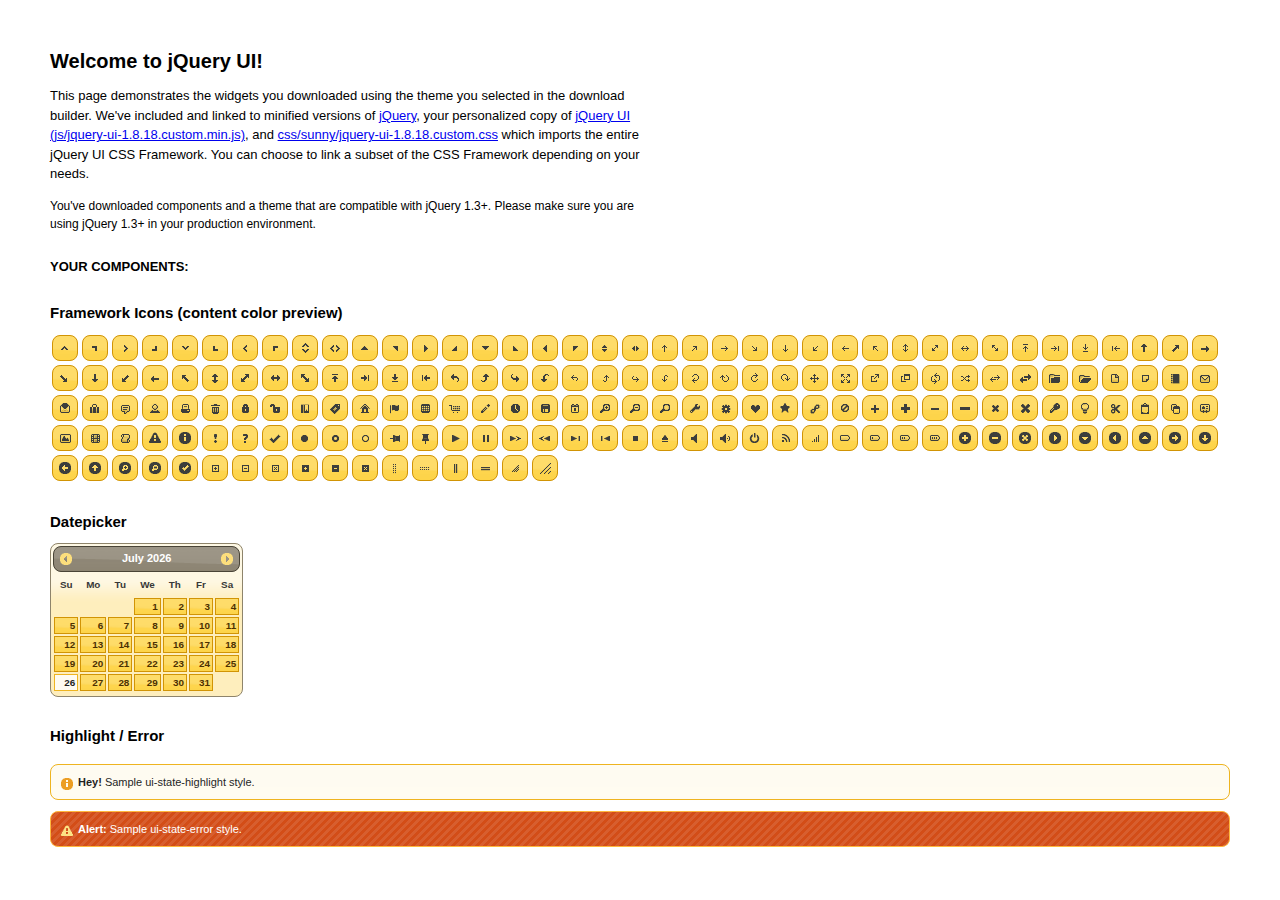
<file: LMS1/LMS1/Scripts/jquery-ui-1.8.18.custom/index.html>
<!DOCTYPE html>
<html>
	<head>
		<meta http-equiv="Content-Type" content="text/html; charset=iso-8859-1" />
		<title>jQuery UI Example Page</title>
		<link type="text/css" href="css/sunny/jquery-ui-1.8.18.custom.css" rel="stylesheet" />	
		<script type="text/javascript" src="js/jquery-1.7.1.min.js"></script>
		<script type="text/javascript" src="js/jquery-ui-1.8.18.custom.min.js"></script>
		<script type="text/javascript">
			$(function(){

				// Datepicker
				$('#datepicker').datepicker({
					inline: true
				});
				
				//hover states on the static widgets
				$('#dialog_link, ul#icons li').hover(
					function() { $(this).addClass('ui-state-hover'); }, 
					function() { $(this).removeClass('ui-state-hover'); }
				);
				
			});
		</script>
		<style type="text/css">
			/*demo page css*/
			body{ font: 62.5% "Trebuchet MS", sans-serif; margin: 50px;}
			.demoHeaders { margin-top: 2em; }
			#dialog_link {padding: .4em 1em .4em 20px;text-decoration: none;position: relative;}
			#dialog_link span.ui-icon {margin: 0 5px 0 0;position: absolute;left: .2em;top: 50%;margin-top: -8px;}
			ul#icons {margin: 0; padding: 0;}
			ul#icons li {margin: 2px; position: relative; padding: 4px 0; cursor: pointer; float: left;  list-style: none;}
			ul#icons span.ui-icon {float: left; margin: 0 4px;}
		</style>	
	</head>
	<body>
	<h1>Welcome to jQuery UI!</h1>
	<p style="font-size: 1.3em; line-height: 1.5; margin: 1em 0; width: 50%;">This page demonstrates the widgets you downloaded using the theme you selected in the download builder. We've included and linked to minified versions of <a href="js/jquery-1.7.1.min.js">jQuery</a>, your personalized copy of <a href="js/jquery-ui-1.8.18.custom.min.js">jQuery UI (js/jquery-ui-1.8.18.custom.min.js)</a>, and <a href="css/sunny/jquery-ui-1.8.18.custom.css">css/sunny/jquery-ui-1.8.18.custom.css</a> which imports the entire jQuery UI CSS Framework. You can choose to link a subset of the CSS Framework depending on your needs. </p>
	<p style="font-size: 1.2em; line-height: 1.5; margin: 1em 0; width: 50%;">You've downloaded components and a theme that are compatible with jQuery 1.3+. Please make sure you are using jQuery 1.3+ in your production environment.</p>	

	<p style="font-weight: bold; margin: 2em 0 1em; font-size: 1.3em;">YOUR COMPONENTS:</p>
			
				
				
		<h2 class="demoHeaders">Framework Icons (content color preview)</h2>
		<ul id="icons" class="ui-widget ui-helper-clearfix">
		
		<li class="ui-state-default ui-corner-all" title=".ui-icon-carat-1-n"><span class="ui-icon ui-icon-carat-1-n"></span></li>
		<li class="ui-state-default ui-corner-all" title=".ui-icon-carat-1-ne"><span class="ui-icon ui-icon-carat-1-ne"></span></li>
		<li class="ui-state-default ui-corner-all" title=".ui-icon-carat-1-e"><span class="ui-icon ui-icon-carat-1-e"></span></li>
		
		<li class="ui-state-default ui-corner-all" title=".ui-icon-carat-1-se"><span class="ui-icon ui-icon-carat-1-se"></span></li>
		<li class="ui-state-default ui-corner-all" title=".ui-icon-carat-1-s"><span class="ui-icon ui-icon-carat-1-s"></span></li>
		<li class="ui-state-default ui-corner-all" title=".ui-icon-carat-1-sw"><span class="ui-icon ui-icon-carat-1-sw"></span></li>
		<li class="ui-state-default ui-corner-all" title=".ui-icon-carat-1-w"><span class="ui-icon ui-icon-carat-1-w"></span></li>
		<li class="ui-state-default ui-corner-all" title=".ui-icon-carat-1-nw"><span class="ui-icon ui-icon-carat-1-nw"></span></li>
		<li class="ui-state-default ui-corner-all" title=".ui-icon-carat-2-n-s"><span class="ui-icon ui-icon-carat-2-n-s"></span></li>
		<li class="ui-state-default ui-corner-all" title=".ui-icon-carat-2-e-w"><span class="ui-icon ui-icon-carat-2-e-w"></span></li>
		<li class="ui-state-default ui-corner-all" title=".ui-icon-triangle-1-n"><span class="ui-icon ui-icon-triangle-1-n"></span></li>
		<li class="ui-state-default ui-corner-all" title=".ui-icon-triangle-1-ne"><span class="ui-icon ui-icon-triangle-1-ne"></span></li>
		
		<li class="ui-state-default ui-corner-all" title=".ui-icon-triangle-1-e"><span class="ui-icon ui-icon-triangle-1-e"></span></li>
		<li class="ui-state-default ui-corner-all" title=".ui-icon-triangle-1-se"><span class="ui-icon ui-icon-triangle-1-se"></span></li>
		<li class="ui-state-default ui-corner-all" title=".ui-icon-triangle-1-s"><span class="ui-icon ui-icon-triangle-1-s"></span></li>
		<li class="ui-state-default ui-corner-all" title=".ui-icon-triangle-1-sw"><span class="ui-icon ui-icon-triangle-1-sw"></span></li>
		<li class="ui-state-default ui-corner-all" title=".ui-icon-triangle-1-w"><span class="ui-icon ui-icon-triangle-1-w"></span></li>
		<li class="ui-state-default ui-corner-all" title=".ui-icon-triangle-1-nw"><span class="ui-icon ui-icon-triangle-1-nw"></span></li>
		<li class="ui-state-default ui-corner-all" title=".ui-icon-triangle-2-n-s"><span class="ui-icon ui-icon-triangle-2-n-s"></span></li>
		<li class="ui-state-default ui-corner-all" title=".ui-icon-triangle-2-e-w"><span class="ui-icon ui-icon-triangle-2-e-w"></span></li>
		<li class="ui-state-default ui-corner-all" title=".ui-icon-arrow-1-n"><span class="ui-icon ui-icon-arrow-1-n"></span></li>
		
		<li class="ui-state-default ui-corner-all" title=".ui-icon-arrow-1-ne"><span class="ui-icon ui-icon-arrow-1-ne"></span></li>
		<li class="ui-state-default ui-corner-all" title=".ui-icon-arrow-1-e"><span class="ui-icon ui-icon-arrow-1-e"></span></li>
		<li class="ui-state-default ui-corner-all" title=".ui-icon-arrow-1-se"><span class="ui-icon ui-icon-arrow-1-se"></span></li>
		<li class="ui-state-default ui-corner-all" title=".ui-icon-arrow-1-s"><span class="ui-icon ui-icon-arrow-1-s"></span></li>
		<li class="ui-state-default ui-corner-all" title=".ui-icon-arrow-1-sw"><span class="ui-icon ui-icon-arrow-1-sw"></span></li>
		<li class="ui-state-default ui-corner-all" title=".ui-icon-arrow-1-w"><span class="ui-icon ui-icon-arrow-1-w"></span></li>
		<li class="ui-state-default ui-corner-all" title=".ui-icon-arrow-1-nw"><span class="ui-icon ui-icon-arrow-1-nw"></span></li>
		<li class="ui-state-default ui-corner-all" title=".ui-icon-arrow-2-n-s"><span class="ui-icon ui-icon-arrow-2-n-s"></span></li>
		<li class="ui-state-default ui-corner-all" title=".ui-icon-arrow-2-ne-sw"><span class="ui-icon ui-icon-arrow-2-ne-sw"></span></li>
		
		<li class="ui-state-default ui-corner-all" title=".ui-icon-arrow-2-e-w"><span class="ui-icon ui-icon-arrow-2-e-w"></span></li>
		<li class="ui-state-default ui-corner-all" title=".ui-icon-arrow-2-se-nw"><span class="ui-icon ui-icon-arrow-2-se-nw"></span></li>
		<li class="ui-state-default ui-corner-all" title=".ui-icon-arrowstop-1-n"><span class="ui-icon ui-icon-arrowstop-1-n"></span></li>
		<li class="ui-state-default ui-corner-all" title=".ui-icon-arrowstop-1-e"><span class="ui-icon ui-icon-arrowstop-1-e"></span></li>
		<li class="ui-state-default ui-corner-all" title=".ui-icon-arrowstop-1-s"><span class="ui-icon ui-icon-arrowstop-1-s"></span></li>
		<li class="ui-state-default ui-corner-all" title=".ui-icon-arrowstop-1-w"><span class="ui-icon ui-icon-arrowstop-1-w"></span></li>
		<li class="ui-state-default ui-corner-all" title=".ui-icon-arrowthick-1-n"><span class="ui-icon ui-icon-arrowthick-1-n"></span></li>
		<li class="ui-state-default ui-corner-all" title=".ui-icon-arrowthick-1-ne"><span class="ui-icon ui-icon-arrowthick-1-ne"></span></li>
		<li class="ui-state-default ui-corner-all" title=".ui-icon-arrowthick-1-e"><span class="ui-icon ui-icon-arrowthick-1-e"></span></li>
		
		<li class="ui-state-default ui-corner-all" title=".ui-icon-arrowthick-1-se"><span class="ui-icon ui-icon-arrowthick-1-se"></span></li>
		<li class="ui-state-default ui-corner-all" title=".ui-icon-arrowthick-1-s"><span class="ui-icon ui-icon-arrowthick-1-s"></span></li>
		<li class="ui-state-default ui-corner-all" title=".ui-icon-arrowthick-1-sw"><span class="ui-icon ui-icon-arrowthick-1-sw"></span></li>
		<li class="ui-state-default ui-corner-all" title=".ui-icon-arrowthick-1-w"><span class="ui-icon ui-icon-arrowthick-1-w"></span></li>
		<li class="ui-state-default ui-corner-all" title=".ui-icon-arrowthick-1-nw"><span class="ui-icon ui-icon-arrowthick-1-nw"></span></li>
		<li class="ui-state-default ui-corner-all" title=".ui-icon-arrowthick-2-n-s"><span class="ui-icon ui-icon-arrowthick-2-n-s"></span></li>
		<li class="ui-state-default ui-corner-all" title=".ui-icon-arrowthick-2-ne-sw"><span class="ui-icon ui-icon-arrowthick-2-ne-sw"></span></li>
		<li class="ui-state-default ui-corner-all" title=".ui-icon-arrowthick-2-e-w"><span class="ui-icon ui-icon-arrowthick-2-e-w"></span></li>
		<li class="ui-state-default ui-corner-all" title=".ui-icon-arrowthick-2-se-nw"><span class="ui-icon ui-icon-arrowthick-2-se-nw"></span></li>
		
		<li class="ui-state-default ui-corner-all" title=".ui-icon-arrowthickstop-1-n"><span class="ui-icon ui-icon-arrowthickstop-1-n"></span></li>
		<li class="ui-state-default ui-corner-all" title=".ui-icon-arrowthickstop-1-e"><span class="ui-icon ui-icon-arrowthickstop-1-e"></span></li>
		<li class="ui-state-default ui-corner-all" title=".ui-icon-arrowthickstop-1-s"><span class="ui-icon ui-icon-arrowthickstop-1-s"></span></li>
		<li class="ui-state-default ui-corner-all" title=".ui-icon-arrowthickstop-1-w"><span class="ui-icon ui-icon-arrowthickstop-1-w"></span></li>
		<li class="ui-state-default ui-corner-all" title=".ui-icon-arrowreturnthick-1-w"><span class="ui-icon ui-icon-arrowreturnthick-1-w"></span></li>
		<li class="ui-state-default ui-corner-all" title=".ui-icon-arrowreturnthick-1-n"><span class="ui-icon ui-icon-arrowreturnthick-1-n"></span></li>
		<li class="ui-state-default ui-corner-all" title=".ui-icon-arrowreturnthick-1-e"><span class="ui-icon ui-icon-arrowreturnthick-1-e"></span></li>
		<li class="ui-state-default ui-corner-all" title=".ui-icon-arrowreturnthick-1-s"><span class="ui-icon ui-icon-arrowreturnthick-1-s"></span></li>
		<li class="ui-state-default ui-corner-all" title=".ui-icon-arrowreturn-1-w"><span class="ui-icon ui-icon-arrowreturn-1-w"></span></li>
		
		<li class="ui-state-default ui-corner-all" title=".ui-icon-arrowreturn-1-n"><span class="ui-icon ui-icon-arrowreturn-1-n"></span></li>
		<li class="ui-state-default ui-corner-all" title=".ui-icon-arrowreturn-1-e"><span class="ui-icon ui-icon-arrowreturn-1-e"></span></li>
		<li class="ui-state-default ui-corner-all" title=".ui-icon-arrowreturn-1-s"><span class="ui-icon ui-icon-arrowreturn-1-s"></span></li>
		<li class="ui-state-default ui-corner-all" title=".ui-icon-arrowrefresh-1-w"><span class="ui-icon ui-icon-arrowrefresh-1-w"></span></li>
		<li class="ui-state-default ui-corner-all" title=".ui-icon-arrowrefresh-1-n"><span class="ui-icon ui-icon-arrowrefresh-1-n"></span></li>
		<li class="ui-state-default ui-corner-all" title=".ui-icon-arrowrefresh-1-e"><span class="ui-icon ui-icon-arrowrefresh-1-e"></span></li>
		<li class="ui-state-default ui-corner-all" title=".ui-icon-arrowrefresh-1-s"><span class="ui-icon ui-icon-arrowrefresh-1-s"></span></li>
		<li class="ui-state-default ui-corner-all" title=".ui-icon-arrow-4"><span class="ui-icon ui-icon-arrow-4"></span></li>
		<li class="ui-state-default ui-corner-all" title=".ui-icon-arrow-4-diag"><span class="ui-icon ui-icon-arrow-4-diag"></span></li>
		
		<li class="ui-state-default ui-corner-all" title=".ui-icon-extlink"><span class="ui-icon ui-icon-extlink"></span></li>
		<li class="ui-state-default ui-corner-all" title=".ui-icon-newwin"><span class="ui-icon ui-icon-newwin"></span></li>
		<li class="ui-state-default ui-corner-all" title=".ui-icon-refresh"><span class="ui-icon ui-icon-refresh"></span></li>
		<li class="ui-state-default ui-corner-all" title=".ui-icon-shuffle"><span class="ui-icon ui-icon-shuffle"></span></li>
		<li class="ui-state-default ui-corner-all" title=".ui-icon-transfer-e-w"><span class="ui-icon ui-icon-transfer-e-w"></span></li>
		<li class="ui-state-default ui-corner-all" title=".ui-icon-transferthick-e-w"><span class="ui-icon ui-icon-transferthick-e-w"></span></li>
		<li class="ui-state-default ui-corner-all" title=".ui-icon-folder-collapsed"><span class="ui-icon ui-icon-folder-collapsed"></span></li>
		<li class="ui-state-default ui-corner-all" title=".ui-icon-folder-open"><span class="ui-icon ui-icon-folder-open"></span></li>
		<li class="ui-state-default ui-corner-all" title=".ui-icon-document"><span class="ui-icon ui-icon-document"></span></li>
		
		<li class="ui-state-default ui-corner-all" title=".ui-icon-document-b"><span class="ui-icon ui-icon-document-b"></span></li>
		<li class="ui-state-default ui-corner-all" title=".ui-icon-note"><span class="ui-icon ui-icon-note"></span></li>
		<li class="ui-state-default ui-corner-all" title=".ui-icon-mail-closed"><span class="ui-icon ui-icon-mail-closed"></span></li>
		<li class="ui-state-default ui-corner-all" title=".ui-icon-mail-open"><span class="ui-icon ui-icon-mail-open"></span></li>
		<li class="ui-state-default ui-corner-all" title=".ui-icon-suitcase"><span class="ui-icon ui-icon-suitcase"></span></li>
		<li class="ui-state-default ui-corner-all" title=".ui-icon-comment"><span class="ui-icon ui-icon-comment"></span></li>
		<li class="ui-state-default ui-corner-all" title=".ui-icon-person"><span class="ui-icon ui-icon-person"></span></li>
		<li class="ui-state-default ui-corner-all" title=".ui-icon-print"><span class="ui-icon ui-icon-print"></span></li>
		<li class="ui-state-default ui-corner-all" title=".ui-icon-trash"><span class="ui-icon ui-icon-trash"></span></li>
		
		<li class="ui-state-default ui-corner-all" title=".ui-icon-locked"><span class="ui-icon ui-icon-locked"></span></li>
		<li class="ui-state-default ui-corner-all" title=".ui-icon-unlocked"><span class="ui-icon ui-icon-unlocked"></span></li>
		<li class="ui-state-default ui-corner-all" title=".ui-icon-bookmark"><span class="ui-icon ui-icon-bookmark"></span></li>
		<li class="ui-state-default ui-corner-all" title=".ui-icon-tag"><span class="ui-icon ui-icon-tag"></span></li>
		<li class="ui-state-default ui-corner-all" title=".ui-icon-home"><span class="ui-icon ui-icon-home"></span></li>
		<li class="ui-state-default ui-corner-all" title=".ui-icon-flag"><span class="ui-icon ui-icon-flag"></span></li>
		<li class="ui-state-default ui-corner-all" title=".ui-icon-calculator"><span class="ui-icon ui-icon-calculator"></span></li>
		<li class="ui-state-default ui-corner-all" title=".ui-icon-cart"><span class="ui-icon ui-icon-cart"></span></li>
		<li class="ui-state-default ui-corner-all" title=".ui-icon-pencil"><span class="ui-icon ui-icon-pencil"></span></li>
		
		<li class="ui-state-default ui-corner-all" title=".ui-icon-clock"><span class="ui-icon ui-icon-clock"></span></li>
		<li class="ui-state-default ui-corner-all" title=".ui-icon-disk"><span class="ui-icon ui-icon-disk"></span></li>
		<li class="ui-state-default ui-corner-all" title=".ui-icon-calendar"><span class="ui-icon ui-icon-calendar"></span></li>
		<li class="ui-state-default ui-corner-all" title=".ui-icon-zoomin"><span class="ui-icon ui-icon-zoomin"></span></li>
		<li class="ui-state-default ui-corner-all" title=".ui-icon-zoomout"><span class="ui-icon ui-icon-zoomout"></span></li>
		<li class="ui-state-default ui-corner-all" title=".ui-icon-search"><span class="ui-icon ui-icon-search"></span></li>
		<li class="ui-state-default ui-corner-all" title=".ui-icon-wrench"><span class="ui-icon ui-icon-wrench"></span></li>
		<li class="ui-state-default ui-corner-all" title=".ui-icon-gear"><span class="ui-icon ui-icon-gear"></span></li>
		<li class="ui-state-default ui-corner-all" title=".ui-icon-heart"><span class="ui-icon ui-icon-heart"></span></li>
		
		<li class="ui-state-default ui-corner-all" title=".ui-icon-star"><span class="ui-icon ui-icon-star"></span></li>
		<li class="ui-state-default ui-corner-all" title=".ui-icon-link"><span class="ui-icon ui-icon-link"></span></li>
		<li class="ui-state-default ui-corner-all" title=".ui-icon-cancel"><span class="ui-icon ui-icon-cancel"></span></li>
		<li class="ui-state-default ui-corner-all" title=".ui-icon-plus"><span class="ui-icon ui-icon-plus"></span></li>
		<li class="ui-state-default ui-corner-all" title=".ui-icon-plusthick"><span class="ui-icon ui-icon-plusthick"></span></li>
		<li class="ui-state-default ui-corner-all" title=".ui-icon-minus"><span class="ui-icon ui-icon-minus"></span></li>
		<li class="ui-state-default ui-corner-all" title=".ui-icon-minusthick"><span class="ui-icon ui-icon-minusthick"></span></li>
		<li class="ui-state-default ui-corner-all" title=".ui-icon-close"><span class="ui-icon ui-icon-close"></span></li>
		<li class="ui-state-default ui-corner-all" title=".ui-icon-closethick"><span class="ui-icon ui-icon-closethick"></span></li>
		
		<li class="ui-state-default ui-corner-all" title=".ui-icon-key"><span class="ui-icon ui-icon-key"></span></li>
		<li class="ui-state-default ui-corner-all" title=".ui-icon-lightbulb"><span class="ui-icon ui-icon-lightbulb"></span></li>
		<li class="ui-state-default ui-corner-all" title=".ui-icon-scissors"><span class="ui-icon ui-icon-scissors"></span></li>
		<li class="ui-state-default ui-corner-all" title=".ui-icon-clipboard"><span class="ui-icon ui-icon-clipboard"></span></li>
		<li class="ui-state-default ui-corner-all" title=".ui-icon-copy"><span class="ui-icon ui-icon-copy"></span></li>
		<li class="ui-state-default ui-corner-all" title=".ui-icon-contact"><span class="ui-icon ui-icon-contact"></span></li>
		<li class="ui-state-default ui-corner-all" title=".ui-icon-image"><span class="ui-icon ui-icon-image"></span></li>
		<li class="ui-state-default ui-corner-all" title=".ui-icon-video"><span class="ui-icon ui-icon-video"></span></li>
		<li class="ui-state-default ui-corner-all" title=".ui-icon-script"><span class="ui-icon ui-icon-script"></span></li>
		<li class="ui-state-default ui-corner-all" title=".ui-icon-alert"><span class="ui-icon ui-icon-alert"></span></li>
		
		<li class="ui-state-default ui-corner-all" title=".ui-icon-info"><span class="ui-icon ui-icon-info"></span></li>
		<li class="ui-state-default ui-corner-all" title=".ui-icon-notice"><span class="ui-icon ui-icon-notice"></span></li>
		<li class="ui-state-default ui-corner-all" title=".ui-icon-help"><span class="ui-icon ui-icon-help"></span></li>
		<li class="ui-state-default ui-corner-all" title=".ui-icon-check"><span class="ui-icon ui-icon-check"></span></li>
		<li class="ui-state-default ui-corner-all" title=".ui-icon-bullet"><span class="ui-icon ui-icon-bullet"></span></li>
		<li class="ui-state-default ui-corner-all" title=".ui-icon-radio-off"><span class="ui-icon ui-icon-radio-off"></span></li>
		<li class="ui-state-default ui-corner-all" title=".ui-icon-radio-on"><span class="ui-icon ui-icon-radio-on"></span></li>
		<li class="ui-state-default ui-corner-all" title=".ui-icon-pin-w"><span class="ui-icon ui-icon-pin-w"></span></li>
		<li class="ui-state-default ui-corner-all" title=".ui-icon-pin-s"><span class="ui-icon ui-icon-pin-s"></span></li>
		<li class="ui-state-default ui-corner-all" title=".ui-icon-play"><span class="ui-icon ui-icon-play"></span></li>
		<li class="ui-state-default ui-corner-all" title=".ui-icon-pause"><span class="ui-icon ui-icon-pause"></span></li>
		
		<li class="ui-state-default ui-corner-all" title=".ui-icon-seek-next"><span class="ui-icon ui-icon-seek-next"></span></li>
		<li class="ui-state-default ui-corner-all" title=".ui-icon-seek-prev"><span class="ui-icon ui-icon-seek-prev"></span></li>
		<li class="ui-state-default ui-corner-all" title=".ui-icon-seek-end"><span class="ui-icon ui-icon-seek-end"></span></li>
		<li class="ui-state-default ui-corner-all" title=".ui-icon-seek-first"><span class="ui-icon ui-icon-seek-first"></span></li>
		<li class="ui-state-default ui-corner-all" title=".ui-icon-stop"><span class="ui-icon ui-icon-stop"></span></li>
		<li class="ui-state-default ui-corner-all" title=".ui-icon-eject"><span class="ui-icon ui-icon-eject"></span></li>
		<li class="ui-state-default ui-corner-all" title=".ui-icon-volume-off"><span class="ui-icon ui-icon-volume-off"></span></li>
		<li class="ui-state-default ui-corner-all" title=".ui-icon-volume-on"><span class="ui-icon ui-icon-volume-on"></span></li>
		<li class="ui-state-default ui-corner-all" title=".ui-icon-power"><span class="ui-icon ui-icon-power"></span></li>
		
		<li class="ui-state-default ui-corner-all" title=".ui-icon-signal-diag"><span class="ui-icon ui-icon-signal-diag"></span></li>
		<li class="ui-state-default ui-corner-all" title=".ui-icon-signal"><span class="ui-icon ui-icon-signal"></span></li>
		<li class="ui-state-default ui-corner-all" title=".ui-icon-battery-0"><span class="ui-icon ui-icon-battery-0"></span></li>
		<li class="ui-state-default ui-corner-all" title=".ui-icon-battery-1"><span class="ui-icon ui-icon-battery-1"></span></li>
		<li class="ui-state-default ui-corner-all" title=".ui-icon-battery-2"><span class="ui-icon ui-icon-battery-2"></span></li>
		<li class="ui-state-default ui-corner-all" title=".ui-icon-battery-3"><span class="ui-icon ui-icon-battery-3"></span></li>
		<li class="ui-state-default ui-corner-all" title=".ui-icon-circle-plus"><span class="ui-icon ui-icon-circle-plus"></span></li>
		<li class="ui-state-default ui-corner-all" title=".ui-icon-circle-minus"><span class="ui-icon ui-icon-circle-minus"></span></li>
		<li class="ui-state-default ui-corner-all" title=".ui-icon-circle-close"><span class="ui-icon ui-icon-circle-close"></span></li>
		
		<li class="ui-state-default ui-corner-all" title=".ui-icon-circle-triangle-e"><span class="ui-icon ui-icon-circle-triangle-e"></span></li>
		<li class="ui-state-default ui-corner-all" title=".ui-icon-circle-triangle-s"><span class="ui-icon ui-icon-circle-triangle-s"></span></li>
		<li class="ui-state-default ui-corner-all" title=".ui-icon-circle-triangle-w"><span class="ui-icon ui-icon-circle-triangle-w"></span></li>
		<li class="ui-state-default ui-corner-all" title=".ui-icon-circle-triangle-n"><span class="ui-icon ui-icon-circle-triangle-n"></span></li>
		<li class="ui-state-default ui-corner-all" title=".ui-icon-circle-arrow-e"><span class="ui-icon ui-icon-circle-arrow-e"></span></li>
		<li class="ui-state-default ui-corner-all" title=".ui-icon-circle-arrow-s"><span class="ui-icon ui-icon-circle-arrow-s"></span></li>
		<li class="ui-state-default ui-corner-all" title=".ui-icon-circle-arrow-w"><span class="ui-icon ui-icon-circle-arrow-w"></span></li>
		<li class="ui-state-default ui-corner-all" title=".ui-icon-circle-arrow-n"><span class="ui-icon ui-icon-circle-arrow-n"></span></li>
		<li class="ui-state-default ui-corner-all" title=".ui-icon-circle-zoomin"><span class="ui-icon ui-icon-circle-zoomin"></span></li>
		
		<li class="ui-state-default ui-corner-all" title=".ui-icon-circle-zoomout"><span class="ui-icon ui-icon-circle-zoomout"></span></li>
		<li class="ui-state-default ui-corner-all" title=".ui-icon-circle-check"><span class="ui-icon ui-icon-circle-check"></span></li>
		<li class="ui-state-default ui-corner-all" title=".ui-icon-circlesmall-plus"><span class="ui-icon ui-icon-circlesmall-plus"></span></li>
		<li class="ui-state-default ui-corner-all" title=".ui-icon-circlesmall-minus"><span class="ui-icon ui-icon-circlesmall-minus"></span></li>
		<li class="ui-state-default ui-corner-all" title=".ui-icon-circlesmall-close"><span class="ui-icon ui-icon-circlesmall-close"></span></li>
		<li class="ui-state-default ui-corner-all" title=".ui-icon-squaresmall-plus"><span class="ui-icon ui-icon-squaresmall-plus"></span></li>
		<li class="ui-state-default ui-corner-all" title=".ui-icon-squaresmall-minus"><span class="ui-icon ui-icon-squaresmall-minus"></span></li>
		<li class="ui-state-default ui-corner-all" title=".ui-icon-squaresmall-close"><span class="ui-icon ui-icon-squaresmall-close"></span></li>
		<li class="ui-state-default ui-corner-all" title=".ui-icon-grip-dotted-vertical"><span class="ui-icon ui-icon-grip-dotted-vertical"></span></li>
		
		<li class="ui-state-default ui-corner-all" title=".ui-icon-grip-dotted-horizontal"><span class="ui-icon ui-icon-grip-dotted-horizontal"></span></li>
		<li class="ui-state-default ui-corner-all" title=".ui-icon-grip-solid-vertical"><span class="ui-icon ui-icon-grip-solid-vertical"></span></li>
		<li class="ui-state-default ui-corner-all" title=".ui-icon-grip-solid-horizontal"><span class="ui-icon ui-icon-grip-solid-horizontal"></span></li>
		<li class="ui-state-default ui-corner-all" title=".ui-icon-gripsmall-diagonal-se"><span class="ui-icon ui-icon-gripsmall-diagonal-se"></span></li>
		<li class="ui-state-default ui-corner-all" title=".ui-icon-grip-diagonal-se"><span class="ui-icon ui-icon-grip-diagonal-se"></span></li>
		</ul>

	
		<!-- Datepicker -->
		<h2 class="demoHeaders">Datepicker</h2>
		<div id="datepicker"></div>
			
		<!-- Highlight / Error -->
		<h2 class="demoHeaders">Highlight / Error</h2>
		<div class="ui-widget">
			<div class="ui-state-highlight ui-corner-all" style="margin-top: 20px; padding: 0 .7em;"> 
				<p><span class="ui-icon ui-icon-info" style="float: left; margin-right: .3em;"></span>
				<strong>Hey!</strong> Sample ui-state-highlight style.</p>
			</div>
		</div>
		<br/>
		<div class="ui-widget">
			<div class="ui-state-error ui-corner-all" style="padding: 0 .7em;"> 
				<p><span class="ui-icon ui-icon-alert" style="float: left; margin-right: .3em;"></span> 
				<strong>Alert:</strong> Sample ui-state-error style.</p>
			</div>
		</div>

	</body>
</html>
</file>
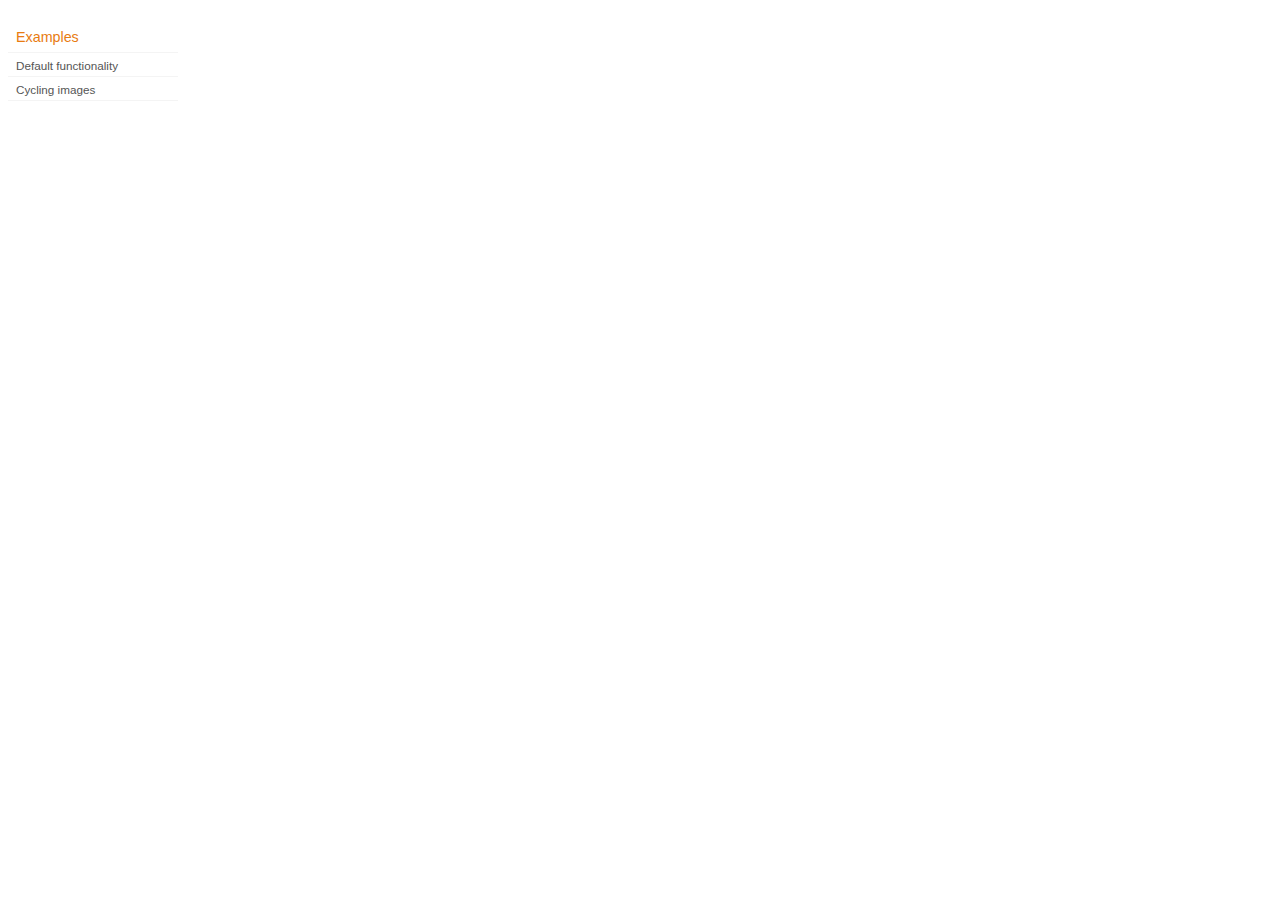
<file: LMS1/LMS1/Scripts/jquery-ui-1.8.18.custom/development-bundle/demos/position/index.html>
<!DOCTYPE html>
<html lang="en">
<head>
	<meta charset="utf-8">
	<title>jQuery UI Position Demo</title>
	<link rel="stylesheet" href="../demos.css">
</head>
<body>

<div class="demos-nav">
	<h4>Examples</h4>
	<ul>
		<li class="demo-config-on"><a href="default.html">Default functionality</a></li>
		<li><a href="cycler.html">Cycling images</a></li>
	</ul>
</div>

</body>
</html>
</file>
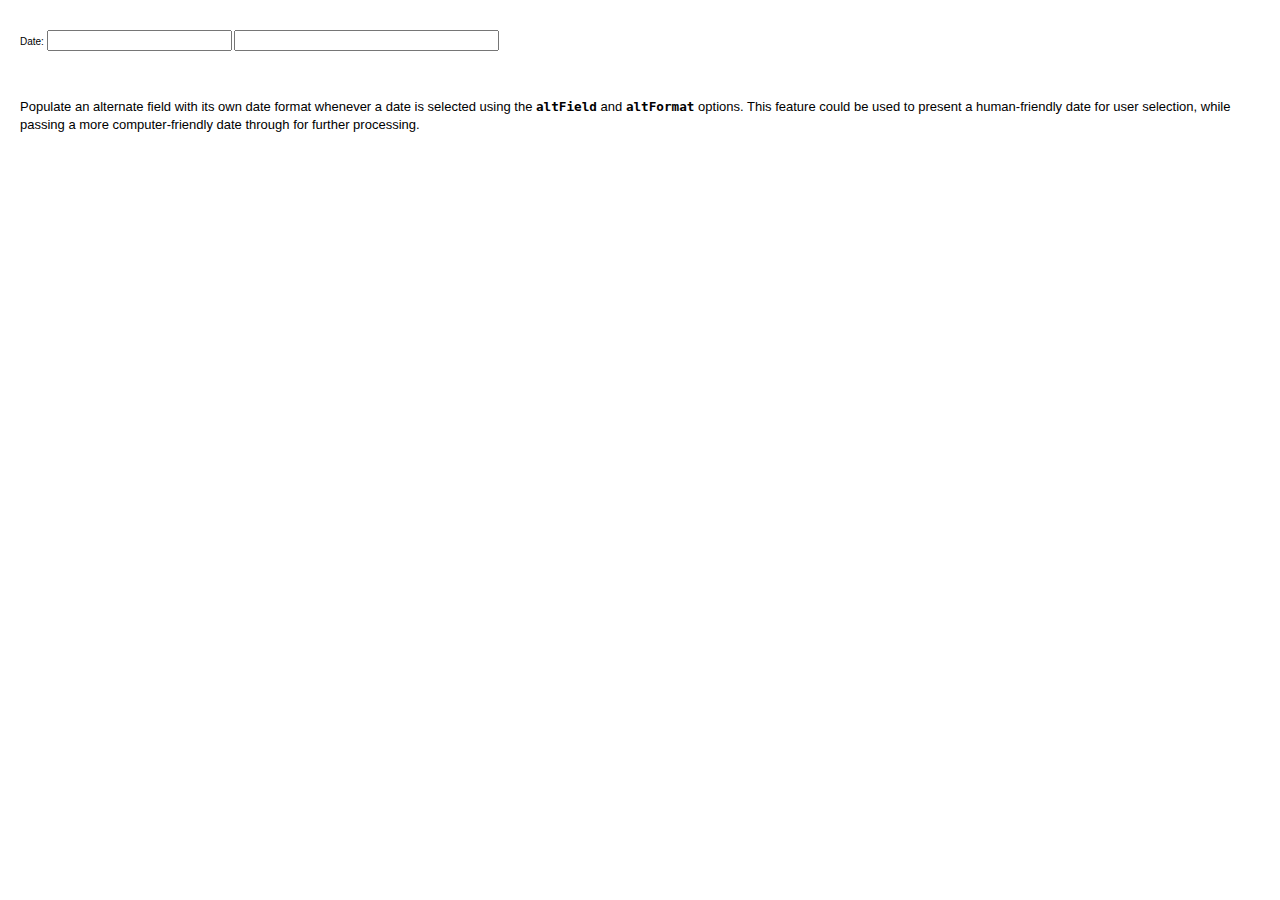
<file: LMS1/LMS1/Scripts/jquery-ui-1.8.18.custom/development-bundle/demos/datepicker/alt-field.html>
<!DOCTYPE html>
<html lang="en">
<head>
	<meta charset="utf-8">
	<title>jQuery UI Datepicker - Populate alternate field</title>
	<link rel="stylesheet" href="../../themes/base/jquery.ui.all.css">
	<script src="../../jquery-1.7.1.js"></script>
	<script src="../../ui/jquery.ui.core.js"></script>
	<script src="../../ui/jquery.ui.widget.js"></script>
	<script src="../../ui/jquery.ui.datepicker.js"></script>
	<link rel="stylesheet" href="../demos.css">
	<script>
	$(function() {
		$( "#datepicker" ).datepicker({
			altField: "#alternate",
			altFormat: "DD, d MM, yy"
		});
	});
	</script>
</head>
<body>

<div class="demo">

<p>Date: <input type="text" id="datepicker">&nbsp;<input type="text" id="alternate" size="30"/></p>

</div><!-- End demo -->



<div class="demo-description">
<p>Populate an alternate field with its own date format whenever a date is selected using the <code>altField</code> and <code>altFormat</code> options.  This feature could be used to present a human-friendly date for user selection, while passing a more computer-friendly date through for further processing.</p>
</div><!-- End demo-description -->

</body>
</html>
</file>
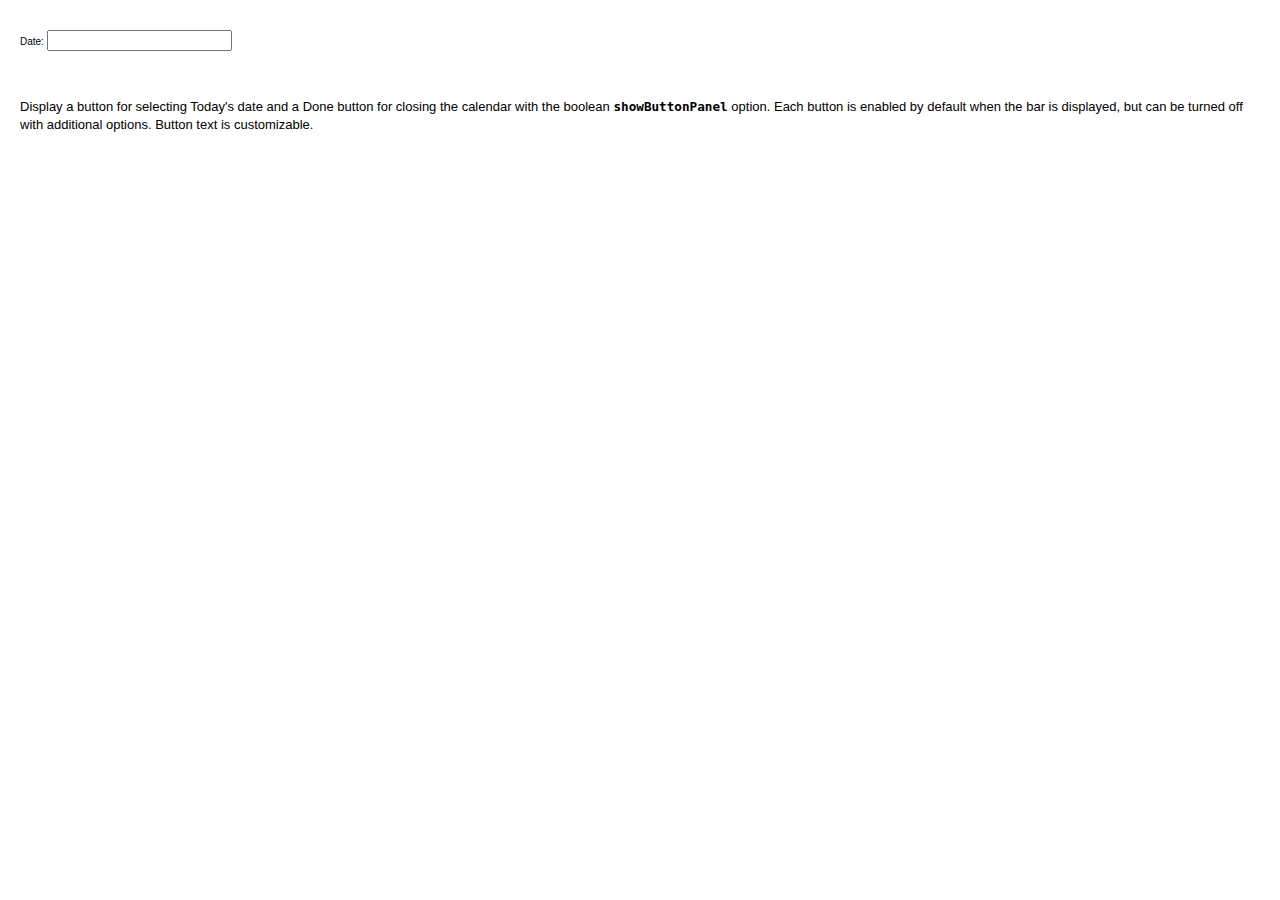
<file: LMS1/LMS1/Scripts/jquery-ui-1.8.18.custom/development-bundle/demos/datepicker/buttonbar.html>
<!DOCTYPE html>
<html lang="en">
<head>
	<meta charset="utf-8">
	<title>jQuery UI Datepicker - Display button bar</title>
	<link rel="stylesheet" href="../../themes/base/jquery.ui.all.css">
	<script src="../../jquery-1.7.1.js"></script>
	<script src="../../ui/jquery.ui.core.js"></script>
	<script src="../../ui/jquery.ui.widget.js"></script>
	<script src="../../ui/jquery.ui.datepicker.js"></script>
	<link rel="stylesheet" href="../demos.css">
	<script>
	$(function() {
		$( "#datepicker" ).datepicker({
			showButtonPanel: true
		});
	});
	</script>
</head>
<body>

<div class="demo">

<p>Date: <input type="text" id="datepicker"></p>

</div><!-- End demo -->



<div class="demo-description">
<p>Display a button for selecting Today's date and a Done button for closing the calendar with the boolean <code>showButtonPanel</code> option.  Each button is enabled by default when the bar is displayed, but can be turned off with additional options.  Button text is customizable.</p>
</div><!-- End demo-description -->

</body>
</html>
</file>
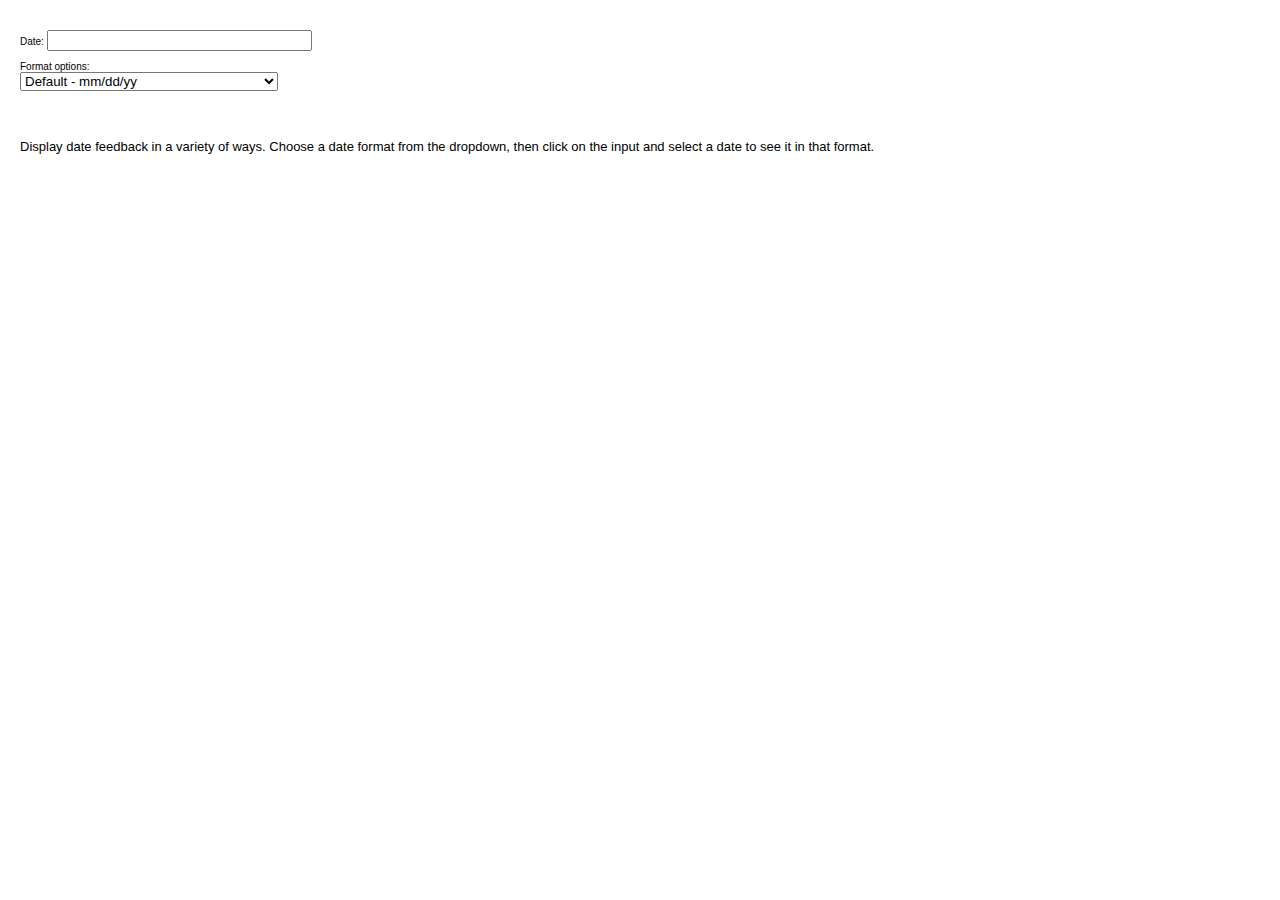
<file: LMS1/LMS1/Scripts/jquery-ui-1.8.18.custom/development-bundle/demos/datepicker/date-formats.html>
<!DOCTYPE html>
<html lang="en">
<head>
	<meta charset="utf-8">
	<title>jQuery UI Datepicker - Format date</title>
	<link rel="stylesheet" href="../../themes/base/jquery.ui.all.css">
	<script src="../../jquery-1.7.1.js"></script>
	<script src="../../ui/jquery.ui.core.js"></script>
	<script src="../../ui/jquery.ui.widget.js"></script>
	<script src="../../ui/jquery.ui.datepicker.js"></script>
	<link rel="stylesheet" href="../demos.css">
	<script>
	$(function() {
		$( "#datepicker" ).datepicker();
		$( "#format" ).change(function() {
			$( "#datepicker" ).datepicker( "option", "dateFormat", $( this ).val() );
		});
	});
	</script>
</head>
<body>

<div class="demo">

<p>Date: <input type="text" id="datepicker" size="30"/></p>

<p>Format options:<br />
	<select id="format">
		<option value="mm/dd/yy">Default - mm/dd/yy</option>
		<option value="yy-mm-dd">ISO 8601 - yy-mm-dd</option>
		<option value="d M, y">Short - d M, y</option>
		<option value="d MM, y">Medium - d MM, y</option>
		<option value="DD, d MM, yy">Full - DD, d MM, yy</option>
		<option value="'day' d 'of' MM 'in the year' yy">With text - 'day' d 'of' MM 'in the year' yy</option>
	</select>
</p>

</div><!-- End demo -->



<div class="demo-description">
<p>Display date feedback in a variety of ways.  Choose a date format from the dropdown, then click on the input and select a date to see it in that format.</p>
</div><!-- End demo-description -->

</body>
</html>
</file>
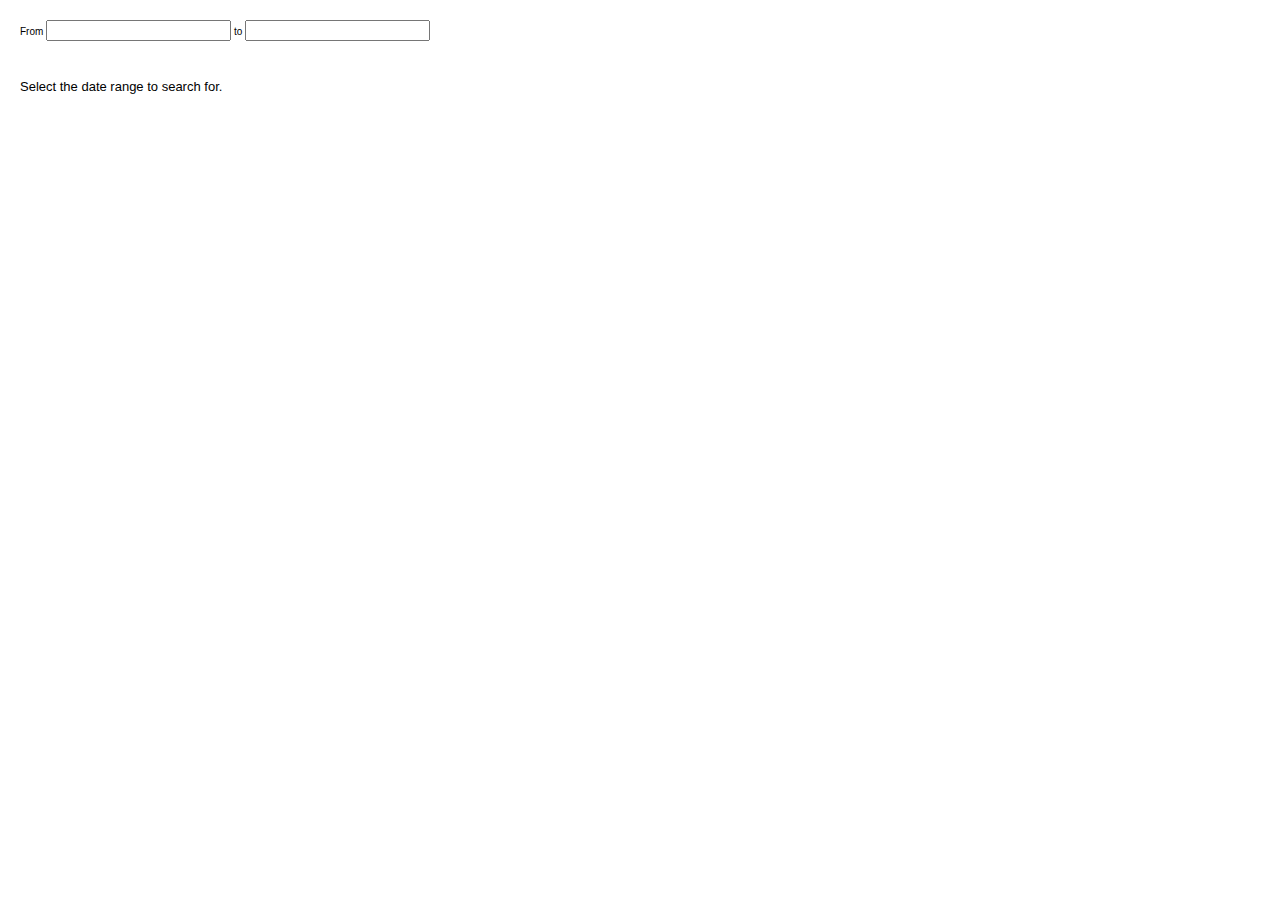
<file: LMS1/LMS1/Scripts/jquery-ui-1.8.18.custom/development-bundle/demos/datepicker/date-range.html>
<!DOCTYPE html>
<html lang="en">
<head>
	<meta charset="utf-8">
	<title>jQuery UI Datepicker - Select a Date Range</title>
	<link rel="stylesheet" href="../../themes/base/jquery.ui.all.css">
	<script src="../../jquery-1.7.1.js"></script>
	<script src="../../ui/jquery.ui.core.js"></script>
	<script src="../../ui/jquery.ui.widget.js"></script>
	<script src="../../ui/jquery.ui.datepicker.js"></script>
	<link rel="stylesheet" href="../demos.css">
	<script>
	$(function() {
		var dates = $( "#from, #to" ).datepicker({
			defaultDate: "+1w",
			changeMonth: true,
			numberOfMonths: 3,
			onSelect: function( selectedDate ) {
				var option = this.id == "from" ? "minDate" : "maxDate",
					instance = $( this ).data( "datepicker" ),
					date = $.datepicker.parseDate(
						instance.settings.dateFormat ||
						$.datepicker._defaults.dateFormat,
						selectedDate, instance.settings );
				dates.not( this ).datepicker( "option", option, date );
			}
		});
	});
	</script>
</head>
<body>

<div class="demo">

<label for="from">From</label>
<input type="text" id="from" name="from"/>
<label for="to">to</label>
<input type="text" id="to" name="to"/>

</div><!-- End demo -->



<div class="demo-description">
<p>Select the date range to search for.</p>
</div><!-- End demo-description -->

</body>
</html>
</file>
<file: LMS1/LMS1/Scripts/jquery-ui-1.8.18.custom/development-bundle/demos/demos.css>
body {
	font-size: 62.5%;
}

table {
	font-size: 1em;
}

/* Site
   -------------------------------- */

body {
	font-family: "Trebuchet MS", "Helvetica", "Arial",  "Verdana", "sans-serif";
}

/* Layout
   -------------------------------- */

.layout-grid {
	width: 960px;
}

.layout-grid td {
	vertical-align: top;
}

.layout-grid td.left-nav {
	width: 140px;
}

.layout-grid td.normal {
	border-left: 1px solid #eee;
	padding: 20px 24px;
	font-family: "Trebuchet MS", "Helvetica", "Arial",  "Verdana", "sans-serif";
}

.layout-grid td.demos {
	background: url('/images/demos_bg.jpg') no-repeat;
	height: 337px;
	overflow: hidden;
}

/* Normal
   -------------------------------- */

.normal h3,
.normal h4 {
	margin: 0;
	font-weight: normal;
}

.normal h3 {
	padding: 0 0 9px;
	font-size: 1.8em;
}

.normal h4 {
	padding-bottom: 21px;
	border-bottom: 1px dashed #999;
	font-size: 1.2em;
	font-weight: bold;
}

.normal p {
	font-size: 1.2em;
}

/* Demos */

.demos-nav, .demos-nav dt, .demos-nav dd, .demos-nav ul, .demos-nav li {
	margin: 0;
	padding: 0
}

.demos-nav {
	float: left;
	width: 170px;
	font-size: 1.3em;
}

.demos-nav dt,
.demos-nav h4 {
	margin: 0;
	padding: 0;
	font: normal 1.1em "Trebuchet MS", "Helvetica", "Arial",  "Verdana", "sans-serif";
	color: #e87b10;
}

.demos-nav dt,
.demos-nav h4 {
	margin-top: 1.5em;
	margin-bottom: 0;
	padding-left: 8px;
	padding-bottom:5px;
	line-height: 1.2em;
	border-bottom: 1px solid #F4F4F4;
}

.demos-nav dd a,
.demos-nav li a {
	border-bottom: 1px solid #F4F4F4;
	display:block;
	padding: 4px 3px 4px 8px;
	font-size: 90%;
	text-decoration: none;
	color: #555 ;
	margin:2px 0;
	height:13px;
}

.demos-nav dd a:hover,
.demos-nav dd a:focus,
.demos-nav dd a:hover,
.demos-nav dd a:focus {
	background: #f3f3f3;
	color:#000;
	-moz-border-radius: 5px; -webkit-border-radius: 5px;
}
 .demos-nav dd a.selected {
	background: #555;
	color:#ffffff;
	-moz-border-radius: 5px; -webkit-border-radius: 5px;
}


/* new styles for demo pages, added by Filament 12.29.08
eventually we should convert the font sizes to ems -- using px for now to minimize style conflicts
*/

.normal h3.demo-header { font-size:32px; padding:0 0 5px; border-bottom:1px solid #eee; text-transform: capitalize; }
.normal h4.demo-subheader { font-size:10px; text-transform: uppercase; color:#999; padding:8px 0 3px; border:0; margin:0; }
.normal a:link,
.normal a:visited { color:#1b75bb; text-decoration:none; }
.normal a:hover,
.normal a:active { color:#0b559b; }

#demo-config { padding:20px 0 0; }

#demo-frame { float:left; width:540px; height:380px; border:1px solid #ddd; overflow: auto; position: relative; }
#demo-frame h3, #demo-frame h4 { padding: 0; font-weight: bold; font-size: 1em; }

#demo-config-menu { float:right; width:180px;  }
#demo-config-menu h4 { font-size:13px; color:#666; font-weight:normal; border:0; padding-left:18px; }

#demo-config-menu ul { list-style: none; padding: 0; margin: 0; }

#demo-config-menu li { font-size:12px; padding:0 0 0 10px; margin:3px 0; zoom: 1; }

#demo-config-menu li a:link,
#demo-config-menu li a:visited { display:block; padding:1px 8px 4px; border-bottom:1px dotted #b3b3b3; }
* html #demo-config-menu li a:link,
* html #demo-config-menu li a:visited { padding:1px 8px 2px; }
#demo-config-menu li a:hover,
#demo-config-menu li a:active { background-color:#f6f6f6; }

#demo-config-menu li.demo-config-on { background: url(images/demo-config-on-tile.gif) repeat-x left center; }

#demo-config-menu li.demo-config-on a:link,
#demo-config-menu li.demo-config-on a:visited,
#demo-config-menu li.demo-config-on a:hover,
#demo-config-menu li.demo-config-on a:active { background: url(images/demo-config-on.gif) no-repeat left; padding-left:18px; color:#fff; border:0; margin-left:-10px; margin-top: 0px; margin-bottom: 0px; }

#demo-source, #demo-notes {
	clear: both;
	padding: 20px 0 0;
	font-size: 1.3em;
}

#demo-notes { width:520px; color:#333; font-size: 1em; }
#demo-notes p code, .demo-description p code { padding: 0; font-weight: bold; }
#demo-source pre, #demo-source code { padding: 0; }
code, pre { padding:8px 0 8px 20px ; font-size: 1.2em; line-height:130%;  }

#demo-source a:link,
#demo-source a:visited,
#demo-source a:hover,
#demo-source a:active { font-size:12px; padding-left:13px; background-position: left center; background-repeat: no-repeat; }

#demo-source a.source-open:link,
#demo-source a.source-open:visited,
#demo-source a.source-open:hover,
#demo-source a.source-open:active { background-image: url(images/demo-spindown-open.gif); }

#demo-source a.source-closed:link,
#demo-source a.source-closed:visited,
#demo-source a.source-closed:hover,
#demo-source a.source-closed:active { background-image: url(images/demo-spindown-closed.gif); }

div.demo {
	padding:12px;
	font-family: "Trebuchet MS", "Arial", "Helvetica", "Verdana", "sans-serif";
}

div.demo h3.docs { clear:left; font-size:12px; font-weight:normal; padding:0 0 1em; margin:0; }

div.demo-description {
	clear:both;
	padding:12px;
	font-family: "Trebuchet MS", "Arial", "Helvetica", "Verdana", "sans-serif";
	font-size: 1.3em;
	line-height: 1.4em;
}

.ui-draggable, .ui-droppable {
	background-position: top left;
}

.left-nav .demos-nav {
	padding-right: 10px;
}

#demo-link { font-size:11px;  padding-top: 6px; clear: both; overflow: hidden; }
#demo-link a span.ui-icon { float:left; margin-right:3px; }

/* Component containers
----------------------------------*/
#widget-docs .ui-widget { font-family: Trebuchet MS,Verdana,Arial,sans-serif; font-size: 1em; }
#widget-docs .ui-widget input, #widget-docs .ui-widget select, #widget-docs .ui-widget textarea, #widget-docs .ui-widget button { font-family: Trebuchet MS,Verdana,Arial,sans-serif; font-size: 1em; }
#widget-docs .ui-widget-header { border: 1px solid #ffffff; background: #464646 url(images/464646_40x100_textures_01_flat_100.png) 50% 50% repeat-x; color: #ffffff; font-weight: bold; }
#widget-docs .ui-widget-header a { color: #ffffff; }
#widget-docs .ui-widget-content { border: 1px solid #ffffff; background: #ffffff url(images/ffffff_40x100_textures_01_flat_75.png) 50% 50% repeat-x; color: #222222; }
#widget-docs .ui-widget-content a { color: #222222; }

/* Interaction states
----------------------------------*/
#widget-docs .ui-state-default, #widget-docs .ui-widget-content #widget-docs .ui-state-default { border: 1px solid #666666; background: #555555 url(images/555555_40x100_textures_03_highlight_soft_75.png) 50% 50% repeat-x; font-weight: normal; color: #ffffff; outline: none; }
#widget-docs .ui-state-default a { color: #ffffff; text-decoration: none; outline: none; }
#widget-docs .ui-state-hover, #widget-docs .ui-widget-content #widget-docs .ui-state-hover, #widget-docs .ui-state-focus, #widget-docs .ui-widget-content #widget-docs .ui-state-focus { border: 1px solid #666666; background: #444444 url(images/444444_40x100_textures_03_highlight_soft_60.png) 50% 50% repeat-x; font-weight: normal; color: #ffffff; outline: none; }
#widget-docs .ui-state-hover a { color: #ffffff; text-decoration: none; outline: none; }
#widget-docs .ui-state-active, #widget-docs .ui-widget-content #widget-docs .ui-state-active { border: 1px solid #666666; background: #ffffff url(images/ffffff_40x100_textures_01_flat_65.png) 50% 50% repeat-x; font-weight: normal; color: #F6921E; outline: none; }
#widget-docs .ui-state-active a { color: #F6921E; outline: none; text-decoration: none; }

/* Interaction Cues
----------------------------------*/
#widget-docs .ui-state-highlight, #widget-docs .ui-widget-content #widget-docs .ui-state-highlight {border: 1px solid #fcefa1; background: #fbf9ee url(images/fbf9ee_40x100_textures_02_glass_55.png) 50% 50% repeat-x; color: #363636; }
#widget-docs .ui-state-error, #widget-docs .ui-widget-content #widget-docs .ui-state-error {border: 1px solid #cd0a0a; background: #fef1ec url(images/fef1ec_40x100_textures_05_inset_soft_95.png) 50% bottom repeat-x; color: #cd0a0a; }
#widget-docs .ui-state-error-text, #widget-docs .ui-widget-content #widget-docs .ui-state-error-text { color: #cd0a0a; }
#widget-docs .ui-state-disabled, #widget-docs .ui-widget-content #widget-docs .ui-state-disabled { opacity: .35; filter:Alpha(Opacity=35); background-image: none; }
#widget-docs .ui-priority-primary, #widget-docs .ui-widget-content #widget-docs .ui-priority-primary { font-weight: bold; }
#widget-docs .ui-priority-secondary, #widget-docs .ui-widget-content #widget-docs .ui-priority-secondary { opacity: .7; filter:Alpha(Opacity=70); font-weight: normal; }

/* Icons
----------------------------------*/

/* states and images */
#demo-frame-wrapper .ui-icon, #widget-docs .ui-icon { width: 16px; height: 16px; background-image: url(images/222222_256x240_icons_icons.png); }
#widget-docs .ui-widget-content .ui-icon {background-image: url(images/222222_256x240_icons_icons.png); }
#widget-docs .ui-widget-header .ui-icon {background-image: url(images/222222_256x240_icons_icons.png); }
#widget-docs .ui-state-default .ui-icon { background-image: url(images/888888_256x240_icons_icons.png); }
#widget-docs .ui-state-hover .ui-icon, #widget-docs .ui-state-focus .ui-icon {background-image: url(images/454545_256x240_icons_icons.png); }
#widget-docs .ui-state-active .ui-icon {background-image: url(images/454545_256x240_icons_icons.png); }
#widget-docs .ui-state-highlight .ui-icon {background-image: url(images/2e83ff_256x240_icons_icons.png); }
#widget-docs .ui-state-error .ui-icon, #widget-docs .ui-state-error-text .ui-icon {background-image: url(images/cd0a0a_256x240_icons_icons.png); }


/* Misc visuals
----------------------------------*/

/* Corner radius */
#widget-docs .ui-corner-tl { -moz-border-radius-topleft: 4px; -webkit-border-top-left-radius: 4px; }
#widget-docs .ui-corner-tr { -moz-border-radius-topright: 4px; -webkit-border-top-right-radius: 4px; }
#widget-docs .ui-corner-bl { -moz-border-radius-bottomleft: 4px; -webkit-border-bottom-left-radius: 4px; }
#widget-docs .ui-corner-br { -moz-border-radius-bottomright: 4px; -webkit-border-bottom-right-radius: 4px; }
#widget-docs .ui-corner-top { -moz-border-radius-topleft: 4px; -webkit-border-top-left-radius: 4px; -moz-border-radius-topright: 4px; -webkit-border-top-right-radius: 4px; }
#widget-docs .ui-corner-bottom { -moz-border-radius-bottomleft: 4px; -webkit-border-bottom-left-radius: 4px; -moz-border-radius-bottomright: 4px; -webkit-border-bottom-right-radius: 4px; }
#widget-docs .ui-corner-right {  -moz-border-radius-topright: 4px; -webkit-border-top-right-radius: 4px; -moz-border-radius-bottomright: 4px; -webkit-border-bottom-right-radius: 4px; }
#widget-docs .ui-corner-left { -moz-border-radius-topleft: 4px; -webkit-border-top-left-radius: 4px; -moz-border-radius-bottomleft: 4px; -webkit-border-bottom-left-radius: 4px; }
#widget-docs .ui-corner-all { -moz-border-radius: 4px; -webkit-border-radius: 4px; }

/* Overlays */
#widget-docs .ui-widget-overlay { background: #aaaaaa url(images/aaaaaa_40x100_textures_01_flat_0.png) 50% 50% repeat-x; opacity: .30;filter:Alpha(Opacity=30); }
#widget-docs .ui-widget-shadow { margin: -8px 0 0 -8px; padding: 8px; background: #aaaaaa url(images/aaaaaa_40x100_textures_01_flat_0.png) 50% 50% repeat-x; opacity: .30;filter:Alpha(Opacity=30); -moz-border-radius: 8px; -webkit-border-radius: 8px; }

/*
----------------------------------*/

#widget-docs { margin:20px 0 0; border: none; }

#widget-docs h2, #widget-docs h3, #widget-docs h4, #widget-docs p, #widget-docs ul, #widget-docs code { margin:0; padding:0; }
#widget-docs code { display:block; color:#444; font-size:.9em; margin:0 0 1em; }
#widget-docs code strong { color:#000; }
#widget-docs p { margin:0 3em 1.2em 0; }
#widget-docs p.intro { font-size:13px; color:#666; line-height:1.3; }
#widget-docs ul { list-style-type: none; }

#widget-docs h2 { font-size:16px; margin:1.2em 0 .5em; }
#widget-docs h3 { font-size:14px; color:#e6820E; margin:1.5em 0 .5em; }
.normal #widget-docs h4 { font-size:12px; color:#000; border:0; margin:0 0 .5em; }

#docs-overview-main { width:400px; }
#docs-overview-sidebar { float:right; width:200px; }
#docs-overview-sidebar a span { color:#666; }
#widget-docs #docs-overview-main p { margin-right:0; }
#widget-docs #docs-overview-sidebar h4 { padding-left:0; }

.docs-list-header { float:left; width:100%; margin:10px 0 0; border-bottom:1px solid #eee; }
#widget-docs .docs-list-header h2 { float:left; margin:0; }
#widget-docs .docs-list-header p { float:right; margin:5px 0; font-size:11px; }

.docs-list { float:left; width:100%; padding:0 0 10px; }
.docs-list .param-header { float:left; clear:left; width:100%; padding:8px 0; border-top:1px solid #eee; }
#widget-docs .param-header h3, #widget-docs .param-header p { margin:0; float:left; }
#widget-docs .param-header h3 { width:50%; }
#widget-docs .param-header h3 span { background: url(images/demo-spindown-closed.gif) no-repeat left; padding-left:13px; }
#widget-docs .param-open .param-header h3 span { background: url(images/demo-spindown-open.gif) no-repeat left; }
#widget-docs .param-header p { width:24%; }
#widget-docs .param-header p.param-type span { background: url(images/icon-docs-info.gif) no-repeat left; cursor:pointer; border-bottom:1px dashed #ccc; padding-left:15px; }

.param-details { padding-left:13px; }
.param-args { margin:0 0 1.5em; border-top:1px dotted #ccc;}
.param-args td { padding:3px 30px 3px 5px; border-bottom:1px dotted #ccc;  }


/* overrides for ui-tab styles */
#widget-docs ul.ui-tabs-nav { padding:0 0 0 8px; }
#widget-docs .ui-tabs-nav li { margin:5px 5px 0 0; }

#widget-docs .ui-tabs-nav li a:link,
#widget-docs .ui-tabs-nav li a:visited,
#widget-docs .ui-tabs-nav li a:hover,
#widget-docs .ui-tabs-nav li a:active { font-size:14px; padding:4px 1.2em 3px; color:#fff; }

#widget-docs .ui-tabs-nav li.ui-tabs-selected a:link,
#widget-docs .ui-tabs-nav li.ui-tabs-selected a:visited,
#widget-docs .ui-tabs-nav li.ui-tabs-selected a:hover,
#widget-docs .ui-tabs-nav li.ui-tabs-selected a:active { color:#e6820E; }

#widget-docs .ui-tabs-panel { padding:20px 9px; font-size:12px; line-height:1.4; color:#000; }

#widget-docs .ui-widget-content a:link,
#widget-docs .ui-widget-content a:visited { color:#1b75bb; text-decoration:none; }
#widget-docs .ui-widget-content a:hover,
#widget-docs .ui-widget-content a:active { color:#0b559b; }
</file>
